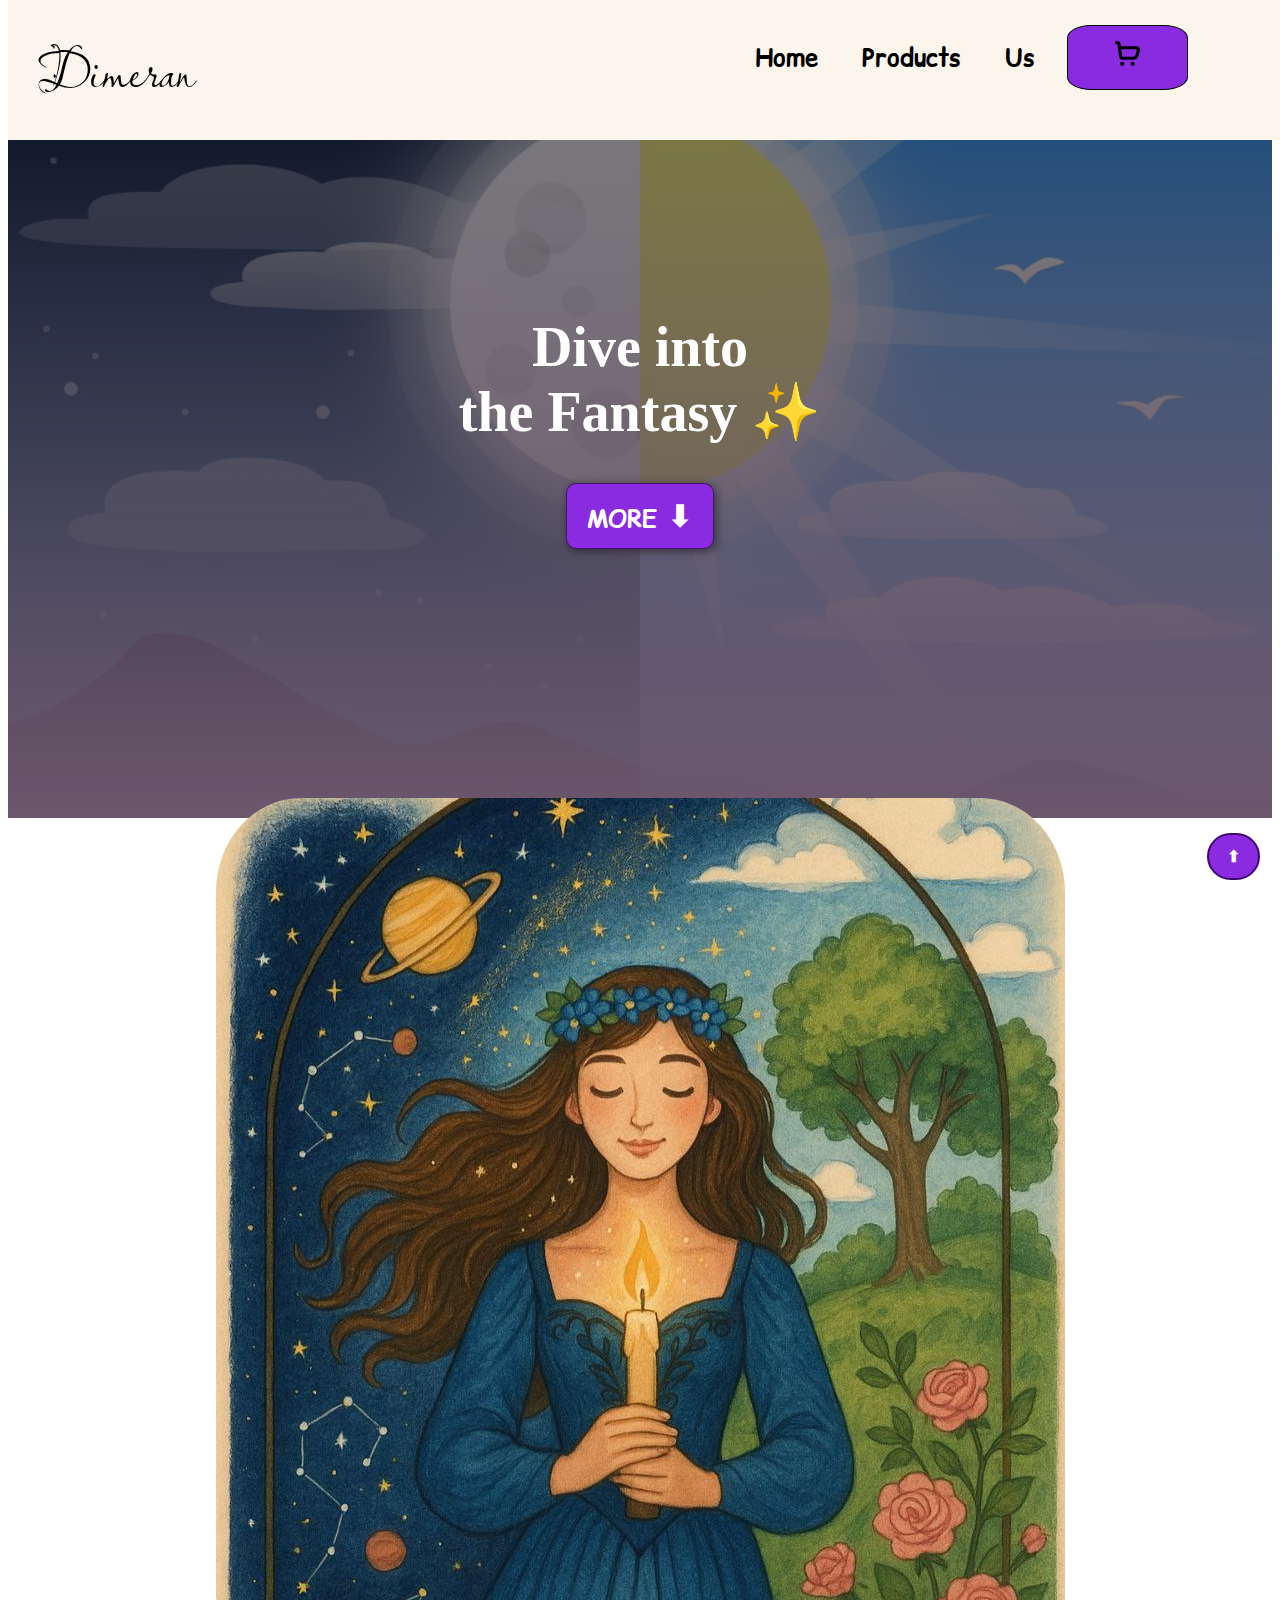
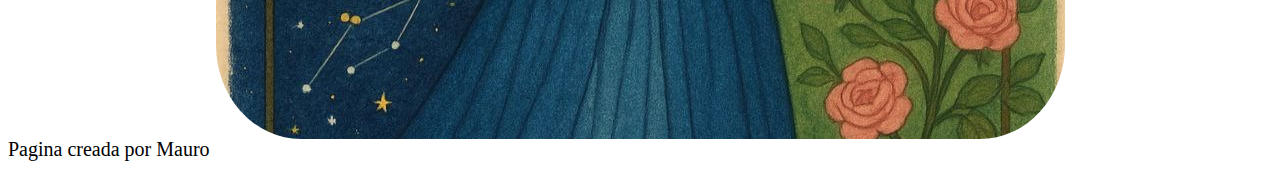
<file: index.html>
<!DOCTYPE html>
<html lang="en">
<head>
  <title>Dimeran-Home</title>
  <link rel="preconnect" href="https://fonts.googleapis.com">
  <link rel="preconnect" href="https://fonts.gstatic.com" crossorigin>
  <link href="https://fonts.googleapis.com/css2?family=Comic+Relief:wght@400;700&family=Lavishly+Yours&display=swap" rel="stylesheet">
  <link href="style.css" rel="stylesheet" >
</head>
<body id="body">
  <header id="header">
    <div class="container">
      <p class="logo">Dimeran</p>
      <nav>
        <ul class="menu">
          <li><a href="index.html">Home</a></li>
          <li><a href="Pages/products.html">Products</a></li>
          <li><a href="Pages/us.html">Us</a></li>
          <li class="cart">
            <a href="#">
              <img id="imghero" src="media/carrito-de-compras.svg" style="width: 25px;" alt="cart">
            </a>
          </li>
        </ul>
      </nav>
    </div>
  </header>

  <section id="hero" class="hero">
    <h1>Dive into <br> the Fantasy ✨</h1>
    <a href="#woman"><button id="buttmore">MORE <span>⬇</button></a>
  </section>
  
  <section id="woman">
    <img src="media/photo_2025-06-15_19-57-45.jpg" alt="woman" style="border-radius: 10%;">
  </section>
  <section class="up">
    <a href="#body" class="up"><button class="buttup">⬆</button></a>
  </section>
</body>
<footer  ><p>Pagina creada por Mauro
</p></footer>
</html>
</file>
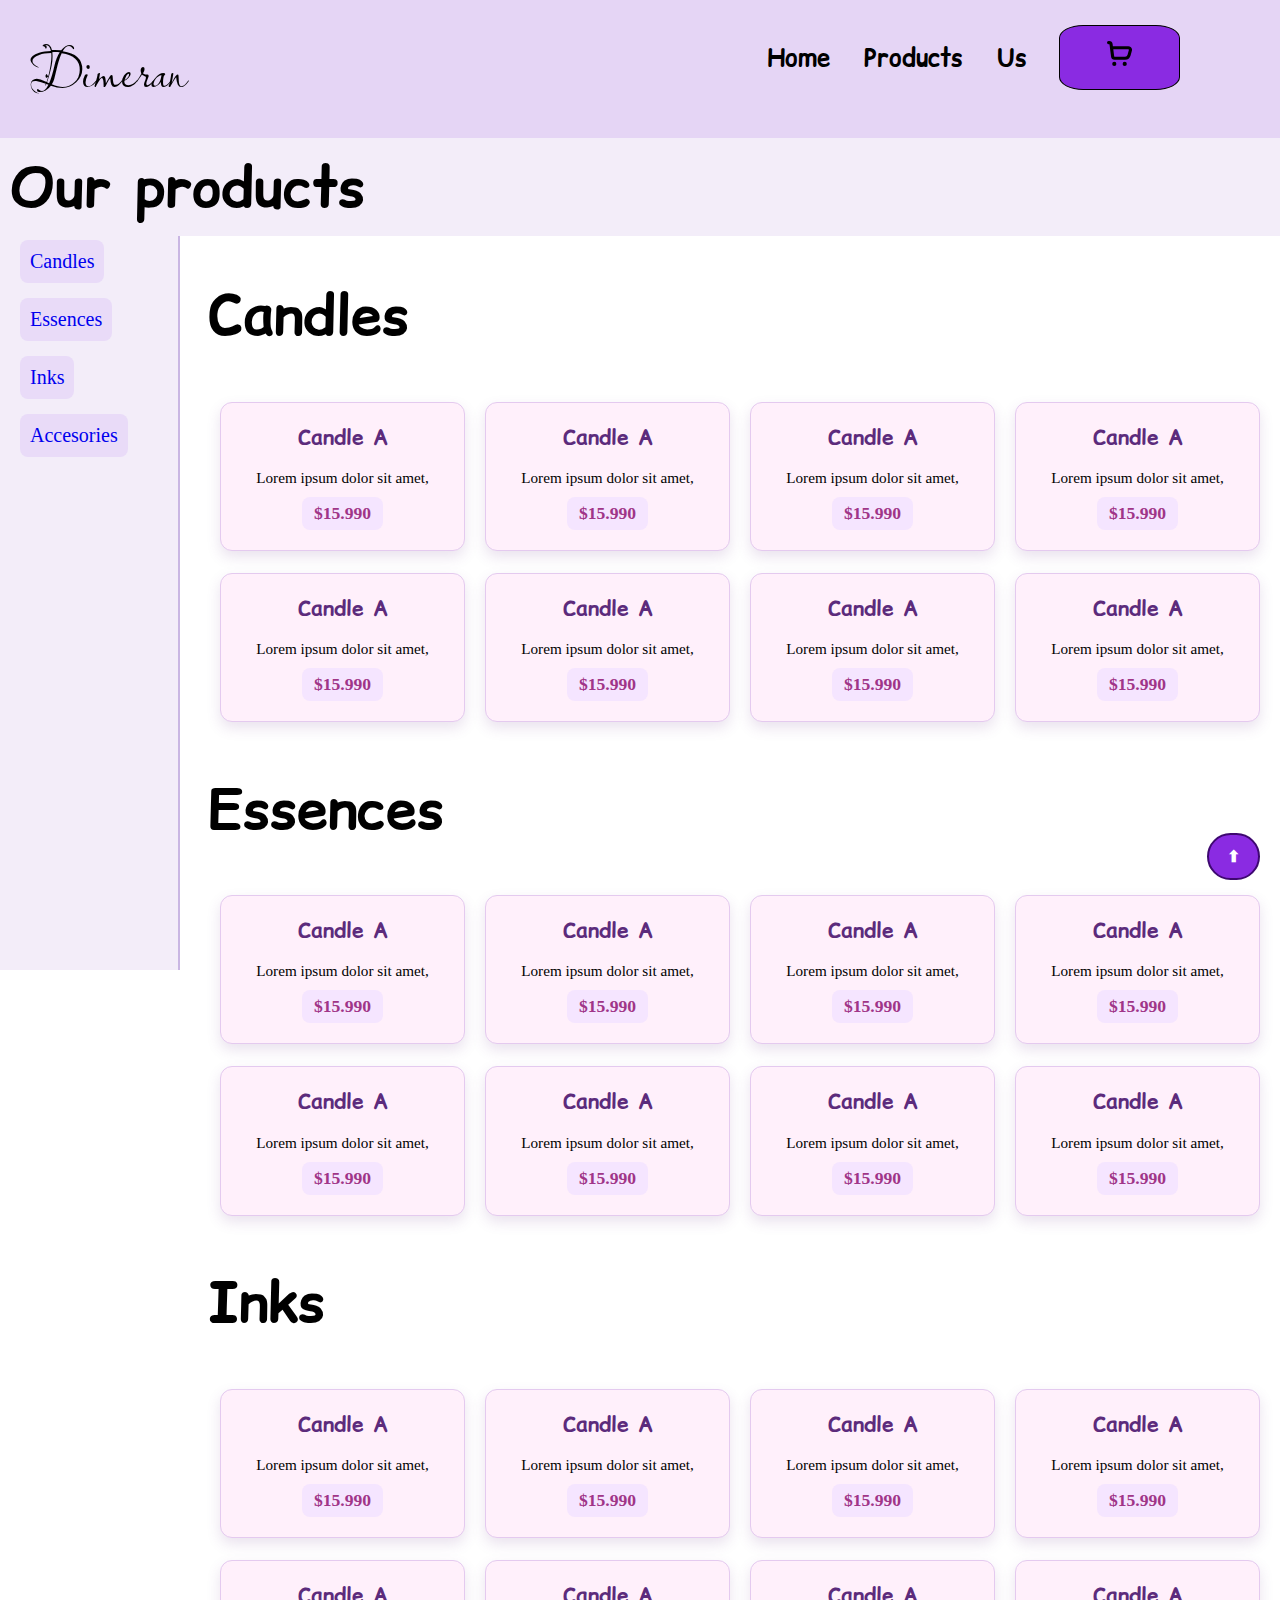
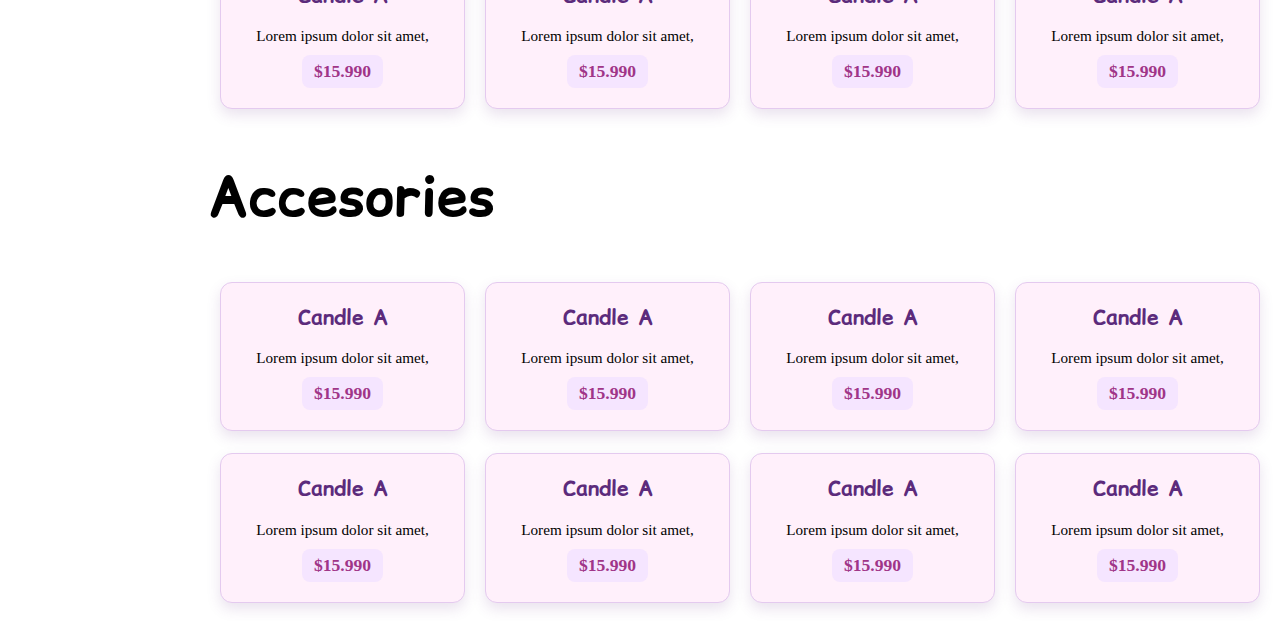
<file: Pages/products.html>
<!DOCTYPE html>
<html lang="en">
  <head>
    <title>Dimeran-Products</title>
    <link rel="preconnect" href="https://fonts.googleapis.com">
    <link rel="preconnect" href="https://fonts.gstatic.com" crossorigin>
    <link href="https://fonts.googleapis.com/css2?family=Comic+Relief:wght@400;700&family=Lavishly+Yours&display=swap" rel="stylesheet">
    <link href="prod-style.css" rel="stylesheet" >
  </head>
  <section id="arriba">.</section>
  <body id="body">
    <header>
      <div class="container">
        <p class="logo">Dimeran</p>
        <nav>
          <ul class="menu">
            <li><a href="../index.html">Home</a></li>
            <li><a href="#">Products</a></li>
            <li><a href="us.html">Us</a></li>
            <li class="cart">
              <a href="#">
              <img id="imghero" src="media/carrito-de-compras.svg" style="width: 25px;" alt="cart"></a></li></ul>
        </nav>
      </div>
    </header>
    <div > 
        <h1 id="our-prod">Our products</h1>
    </div>
    <div >
      <nav>
          <ul class="index">
            <li><a href="#productA">Candles</li></a>
            <li><a href="#productB">Essences</li></a>
            <li><a href="#productC">Inks</li></a>
            <li><a href="#productD">Accesories</li></a>
          </ul>
      </nav>   
    </div>

  <main class="Products">  
    <div id="productA">
      <div><h1 class="product-type">Candles</h1></div>
      <div class="group-a">
        <div class="div3"> 
          <section class="Product-card">
            <h2>Candle A</h2>
            <p>Lorem ipsum dolor sit amet,</p>
            <span class="price">$15.990</span>
          </section>
        </div>
        <div class="div4"> 
          <section class="Product-card">
            <h2>Candle A</h2>
            <p>Lorem ipsum dolor sit amet,</p>
            <span class="price">$15.990</span>
          </section>
        </div>
        <div class="div5"> 
          <section class="Product-card">
            <h2>Candle A</h2>
            <p>Lorem ipsum dolor sit amet,</p>
            <span class="price">$15.990</span>
          </section>
        </div>
        <div class="div6">
          <section class="Product-card">
            <h2>Candle A</h2>
            <p>Lorem ipsum dolor sit amet,</p>
            <span class="price">$15.990</span>
          </section>
        </div>
      </div>
      <div class="group-b">
        <div class="div7"> 
          <section class="Product-card">
            <h2>Candle A</h2>
            <p>Lorem ipsum dolor sit amet,</p>
            <span class="price">$15.990</span>
          </section>
        </div>
        <div class="div8"> 
          <section class="Product-card">
            <h2>Candle A</h2>
            <p>Lorem ipsum dolor sit amet,</p>
            <span class="price">$15.990</span>
          </section>
        </div>
        <div class="div9"> 
          <section class="Product-card">
            <h2>Candle A</h2>
            <p>Lorem ipsum dolor sit amet,</p>
            <span class="price">$15.990</span>
          </section>
        </div>
        <div class="div10"> 
          <section class="Product-card">
            <h2>Candle A</h2>
            <p>Lorem ipsum dolor sit amet,</p>
            <span class="price">$15.990</span>
            </section>
        </div>
      </div>
    </div>
    <div id="productB">
      <div><h1 class="product-type">Essences</h1></div>
      <div class="group-a">
        <div class="div3"> 
          <section class="Product-card">
            <h2>Candle A</h2>
            <p>Lorem ipsum dolor sit amet,</p>
            <span class="price">$15.990</span>
          </section>
        </div>
        <div class="div4"> 
          <section class="Product-card">
            <h2>Candle A</h2>
            <p>Lorem ipsum dolor sit amet,</p>
            <span class="price">$15.990</span>
          </section>
        </div>
        <div class="div5"> 
          <section class="Product-card">
            <h2>Candle A</h2>
            <p>Lorem ipsum dolor sit amet,</p>
            <span class="price">$15.990</span>
          </section>
        </div>
        <div class="div6">
          <section class="Product-card">
            <h2>Candle A</h2>
            <p>Lorem ipsum dolor sit amet,</p>
            <span class="price">$15.990</span>
          </section>
        </div>
      </div>
      <div class="group-b">
        <div class="div7"> 
          <section class="Product-card">
            <h2>Candle A</h2>
            <p>Lorem ipsum dolor sit amet,</p>
            <span class="price">$15.990</span>
          </section>
        </div>
        <div class="div8"> 
          <section class="Product-card">
            <h2>Candle A</h2>
            <p>Lorem ipsum dolor sit amet,</p>
            <span class="price">$15.990</span>
          </section>
        </div>
        <div class="div9"> 
          <section class="Product-card">
            <h2>Candle A</h2>
            <p>Lorem ipsum dolor sit amet,</p>
            <span class="price">$15.990</span>
          </section>
        </div>
        <div class="div10"> 
          <section class="Product-card">
            <h2>Candle A</h2>
            <p>Lorem ipsum dolor sit amet,</p>
            <span class="price">$15.990</span>
            </section>
        </div>
      </div>
    </div>
    <div id="productC">
      <div><h1 class="product-type">Inks</h1></div>
      <div class="group-a">
        <div class="div3"> 
          <section class="Product-card">
            <h2>Candle A</h2>
            <p>Lorem ipsum dolor sit amet,</p>
            <span class="price">$15.990</span>
          </section>
        </div>
        <div class="div4"> 
          <section class="Product-card">
            <h2>Candle A</h2>
            <p>Lorem ipsum dolor sit amet,</p>
            <span class="price">$15.990</span>
          </section>
        </div>
        <div class="div5"> 
          <section class="Product-card">
            <h2>Candle A</h2>
            <p>Lorem ipsum dolor sit amet,</p>
            <span class="price">$15.990</span>
          </section>
        </div>
        <div class="div6">
          <section class="Product-card">
            <h2>Candle A</h2>
            <p>Lorem ipsum dolor sit amet,</p>
            <span class="price">$15.990</span>
          </section>
        </div>
      </div>
      <div class="group-b">
        <div class="div7"> 
          <section class="Product-card">
            <h2>Candle A</h2>
            <p>Lorem ipsum dolor sit amet,</p>
            <span class="price">$15.990</span>
          </section>
        </div>
        <div class="div8"> 
          <section class="Product-card">
            <h2>Candle A</h2>
            <p>Lorem ipsum dolor sit amet,</p>
            <span class="price">$15.990</span>
          </section>
        </div>
        <div class="div9"> 
          <section class="Product-card">
            <h2>Candle A</h2>
            <p>Lorem ipsum dolor sit amet,</p>
            <span class="price">$15.990</span>
          </section>
        </div>
        <div class="div10"> 
          <section class="Product-card">
            <h2>Candle A</h2>
            <p>Lorem ipsum dolor sit amet,</p>
            <span class="price">$15.990</span>
            </section>
        </div>
      </div>
    </div>
    <div id="productD">
      <div><h1 class="product-type">Accesories</h1></div>
      <div class="group-a">
        <div class="div3"> 
          <section class="Product-card">
            <h2>Candle A</h2>
            <p>Lorem ipsum dolor sit amet,</p>
            <span class="price">$15.990</span>
          </section>
        </div>
        <div class="div4"> 
          <section class="Product-card">
            <h2>Candle A</h2>
            <p>Lorem ipsum dolor sit amet,</p>
            <span class="price">$15.990</span>
          </section>
        </div>
        <div class="div5"> 
          <section class="Product-card">
            <h2>Candle A</h2>
            <p>Lorem ipsum dolor sit amet,</p>
            <span class="price">$15.990</span>
          </section>
        </div>
        <div class="div6">
          <section class="Product-card">
            <h2>Candle A</h2>
            <p>Lorem ipsum dolor sit amet,</p>
            <span class="price">$15.990</span>
          </section>
        </div>
      </div>
      <div class="group-b">
        <div class="div7"> 
          <section class="Product-card">
            <h2>Candle A</h2>
            <p>Lorem ipsum dolor sit amet,</p>
            <span class="price">$15.990</span>
          </section>
        </div>
        <div class="div8"> 
          <section class="Product-card">
            <h2>Candle A</h2>
            <p>Lorem ipsum dolor sit amet,</p>
            <span class="price">$15.990</span>
          </section>
        </div>
        <div class="div9"> 
          <section class="Product-card">
            <h2>Candle A</h2>
            <p>Lorem ipsum dolor sit amet,</p>
            <span class="price">$15.990</span>
          </section>
        </div>
        <div class="div10"> 
          <section class="Product-card">
            <h2>Candle A</h2>
            <p>Lorem ipsum dolor sit amet,</p>
            <span class="price">$15.990</span>
            </section>
        </div>
      </div>
    </div>
          <section class="up">
      <a href="#arriba" class="up"><button class="buttup">⬆</button></a>
    </section>
  </main>
  </body>
</html>
</file>
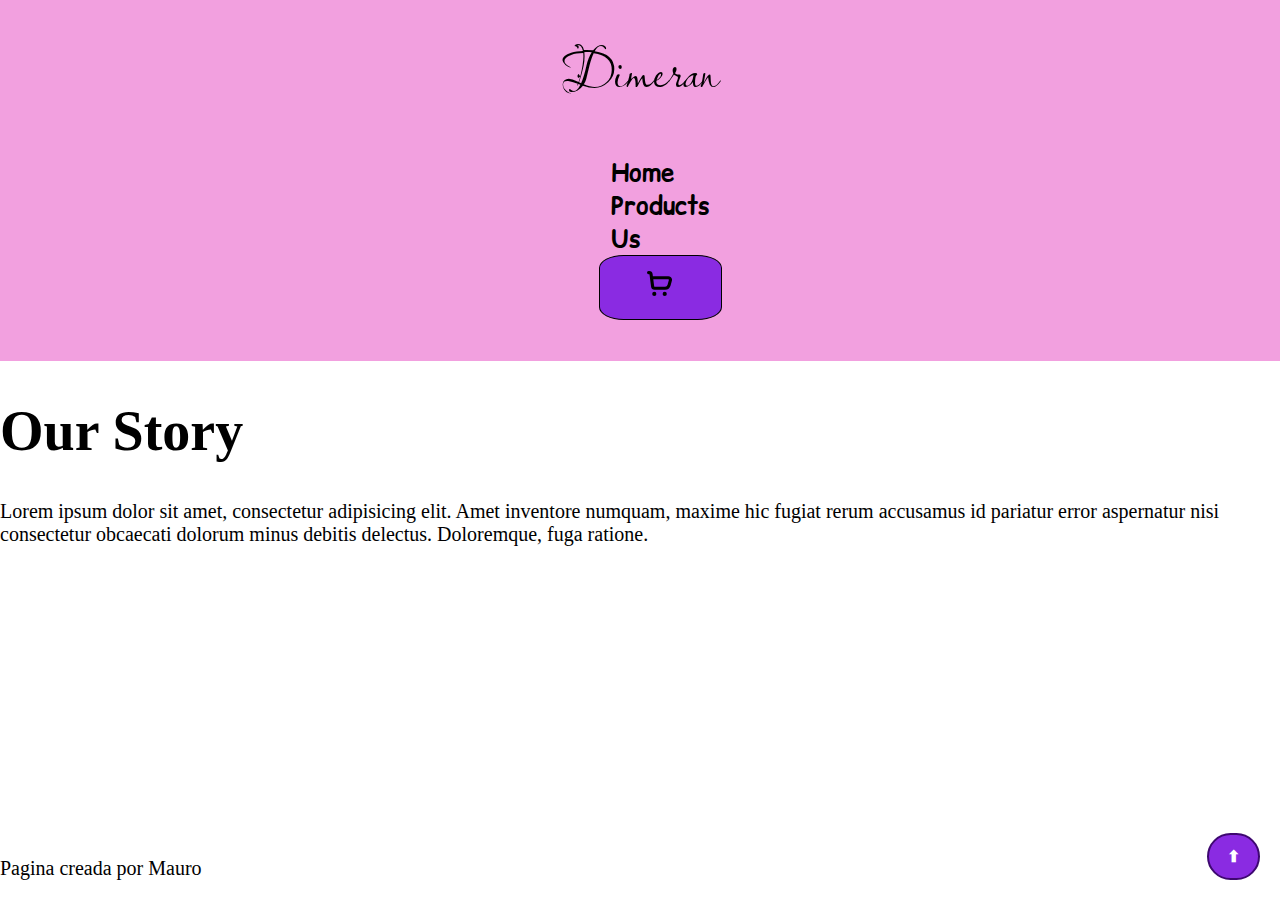
<file: Pages/us.html>
<!DOCTYPE html>
<html lang="en">
<head>
  <title>Dimeran-Us</title>
  <link rel="preconnect" href="https://fonts.googleapis.com">
  <link rel="preconnect" href="https://fonts.gstatic.com" crossorigin>
  <link href="https://fonts.googleapis.com/css2?family=Comic+Relief:wght@400;700&family=Lavishly+Yours&display=swap" rel="stylesheet">
  <link href="us-style.css" rel="stylesheet" >
</head>
<main>
<body id="body">
  <header id="header">
    <div class="container">
      <p class="logo">Dimeran</p>
      <nav>
        <ul class="menu">
          <li><a href="../index.html">Home</a></li>
          <li><a href="products.html">Products</a></li>
          <li><a href="#">Us</a></li>
          <li class="cart">
            <a href="#">
              <img id="imghero" src="media/carrito-de-compras.svg" style="width: 25px;" alt="cart">
            </a>
          </li>
        </ul>
      </nav>
    </div>
  </header>
  <div class="text-us">
    <h1>Our Story</h1>
    <p>Lorem ipsum dolor sit amet, consectetur adipisicing elit. Amet inventore numquam, maxime hic fugiat rerum accusamus id pariatur error aspernatur nisi consectetur obcaecati dolorum minus debitis delectus. Doloremque, fuga ratione.</p>
  </div>
   <section class="up">
    <a href="#body" class="up"><button class="buttup">⬆</button></a>
  </section>
</body>
</main>
  <footer ><p>Pagina creada por Mauro</p></footer>
</html>
</file>
<file: style.css>
*{
    box-sizing: border-box;
}
html{
    scroll-behavior: smooth;
}
h1{font-size: 3.5em;}
h2{font-size: 2.7em;}
h3{font-size: 2em;}
p{font-size: 1.25em;}
ul{list-style: none;}
li{font-size: 1.25em;}
a {text-decoration: none;}

header{
    top: 0;
}
.logo{
    
  font-family: "Lavishly Yours", cursive;
  font-weight: 400;
  font-style: normal;
  font-size: 3.5em;
  margin: 0;
  padding: 25px 30px;
}
header .container{
    display: flex;
    flex-direction: column;
    align-items: center;
    background-color: rgb(252, 245, 235);
}
header nav{
    display: flex;
    flex-direction: column;
    align-items: center;
    padding-bottom: 25px;
}
header a{
    font-size: 1.2em;
    padding: 5px 12px;
    text-decoration: none;
    font-weight: bold;
    color: black;
    font-family: "Comic Relief", system-ui;
    font-weight: bold;
}
header a:hover{
    color: blueviolet;
}
.cart{
    padding: 10px 35px;
    align-items: center;
    display: flex;
    border-width: 1px;
    border-color: rgb(0, 0, 0);
    background-color:blueviolet;
    border-style: solid;
    border-radius: 20%;
}
.cart:hover{
    background-color: rgb(159, 113, 202);
}
#buttmore{
    font-size: 1.5em;
    font-family: "Comic Relief", system-ui;
    font-weight: bold;
    padding: 10px 20px;
    border-radius: 10px;
    border: 1px solid rgba(0,0,0,0.5);
    box-shadow: 2px 2px 10px rgba(0,0,0,0.5) ;
    color: white;
    background-color: blueviolet;   
}
#buttmore:hover{
background-color: rgb(159, 113, 202)
}
span{
    font-size: 1.3em;
    font-weight: bold;
}
.hero{
    left: 0;
    right: 0;
    display: flex;
    flex-direction: column;
    align-items: center;
    justify-content: center;
    text-align: center;
    height: 90vh;
    color: rgb(255, 255, 255);
    background-image: 
        linear-gradient(
            0deg,
            rgb(108, 87, 109,1),
            rgba(0,0,0,0.5) ),
        url(media/fondohero.jpg);
    background-repeat: no-repeat;
    background-size: cover;
    background-position: center center;
}
#woman{
    display: flex;
    flex-direction: column;
    align-items: center;
    justify-content: center;
    text-align: center;
    height: 100vh;
}

@media (min-width:720px){
    header{
        position: fixed;
        width: 100%;
    }
    header .container{
        flex-direction: row;
        justify-content: space-between;
    }
   .menu {
        display: flex;
        list-style: none;
        padding: 0;
        margin: 0;
        gap: 20px; /* Espacio entre elementos */
        align-items: center;
        }

    .menu li {
        display: flex;
        align-items: center;
        }
    .cart{
        margin-right: 100px;
    }
    .precio{
        position: fixed;
        align-items: flex-start;
    }
}
.buttup {
  position: fixed;
  bottom: 20px;
  right: 20px;
  background-color: blueviolet;
  color: white;
  padding: 12px 18px;
  border-radius: 50px;
  border: 2px;
  border-color: rgb(62, 8, 112);
  border-style: solid;
  text-decoration: none;
  font-weight: bold;
  font-size: 1rem;
  z-index: 1000;
}

.buttup:hover {
  background-color: #42185a;
}
</file>
<file: Pages/prod-style.css>
*{
    box-sizing: border-box;
}
html{
    scroll-behavior: smooth;
}
h1{font-size: 3.5em;}
h2{font-size: 2.7em;}
h3{font-size: 2em;}
p{font-size: 1.25em;}
ul{list-style: none;}
li{font-size: 1.25em;}
a {text-decoration: none;}

/* Para guiar el boton arriba*/
#arriba{
  background-color: #e5d5f5;
  color:#e5d5f5;
  position: relative;
  top: 0%;
}
header{
    top: 0; 
}
h1{
     font-family: "Comic Relief", system-ui;
    font-weight: bold;
    justify-content: flex-start;
}
h2{
     font-family: "Comic Relief", system-ui;
    font-weight: bold;
    justify-content: flex-start;
}

header{
  z-index: 999;
}
.logo{
    
  font-family: "Lavishly Yours", cursive;
  font-weight: 400;
  font-style: normal;
  font-size: 3.5em;
  margin: 0;
  padding: 25px 30px;
}
header .container{
  
    display: flex;
    flex-direction: column;
    align-items: center;
    background-color: #e5d5f5
}
header nav{
    display: flex;
    flex-direction: column;
    align-items: center;
    padding-bottom: 25px;
}
header a{
    font-size: 1.2em;
    padding: 5px 12px;
    text-decoration: none;
    font-weight: bold;
    color: black;
    font-family: "Comic Relief", system-ui;
    font-weight: bold;
}
header a:hover{
    color: blueviolet;
}
.cart{
  margin-left: 10px;
    padding: 10px 35px;
    align-items: center;
    display: flex;
    border-width: 1px;
    border-color: rgb(0, 0, 0);
    background-color:blueviolet;
    border-style: solid;
    border-radius: 20%;
}
.cart:hover{
    background-color: rgb(159, 113, 202);
    border-style: dotted;
    border-width: 2px;
    border-color: blue;
}
.buttup {
  position: fixed;
  bottom: 20px;
  right: 20px;
  background-color: blueviolet;
  color: white;
  padding: 12px 18px;
  border-radius: 50px;
  border: 2px;
  border-color: rgb(62, 8, 112);
  border-style: solid;
  text-decoration: none;
  font-weight: bold;
  font-size: 1rem;
  z-index: 1000;
}

.buttup:hover {
  background-color: #42185a;
}

.index {
  display: flex;
  list-style: none;
  padding: 0;
  margin: 0;
  gap: 15px; /* Espacio entre elementos, opcional */
}
.index li {
  /* Estilos opcionales para los ítems */
  background-color: #f3edf9;
  padding: 10px 15px;
  border-radius: 5px;
  
}
.index li:hover{
  background-color: #aa7ac6;
}
.Product-card {
  background-color: #fff0fb;
  border: 1px solid #e4caef;
  border-radius: 12px;
  padding: 20px;
  box-shadow: 0 6px 14px rgba(113, 60, 140, 0.15);
  transition: transform 0.3s;
}

.Product-card:hover {
  transform: translateY(-5px);
}

.Product-card h2 {
  margin-top: 0;
  color: #5c2b7c;
  font-size: 1.3rem;
}

.Product-card p {
  font-size: 0.95rem;
  margin: 10px 0;
}

div section{
  margin: 10px;
}
.index{
  display: flex;
  flex-direction: row;
  align-items: center;
  margin: 0;
  padding: 0;
}

.price {
  display: inline-block;
 
  font-weight: bold;
  color: #a03588;
  font-size: 1.1rem;
  background-color: #f5e5ff;
  padding: 6px 12px;
  border-radius: 8px;
}

.candles{
  position: relative;
  left: 10;
  margin: 10px 0px 30px 150px
}

.group-a {
  margin: 2px;
  display: grid;
  grid-template-columns: repeat(auto-fit, minmax(200px, 1fr));
  flex-direction: row;
  align-items: center;
  justify-content: center;
  text-align: center;
}
.group-b {
  margin: 2px;
  display: grid;
  grid-template-columns: repeat(auto-fit, minmax(200px, 1fr));
  flex-direction: row;
  align-items: center;
  justify-content: center;
  text-align: center;
}
@media (min-width:600px){
  header{
    left: 0;
      position: fixed;
      width: 100%;
      z-index: 999;

  }
  header .container{
      flex-direction: row;
      justify-content: space-between;
  }
  .menu {
      display: flex;
      list-style: none;
      padding: 0;
      margin: 0;
      gap: 10px; /* Espacio entre elementos */
      align-items: center;
      }
  .menu li {
      display: flex;
      align-items: center;
      }
  .cart{
      margin-right: 100px;
  }
#our-prod {
  width: 100%;
  position: fixed;
  top: 100px; /* Ajusta según la altura de tu menú */
  left: 0px;
  background-color: #f3edf9; /* o el color que prefieras */
  padding: 10px;
  z-index: 1000; /* Muy por encima de los demás elementos */
}
.index {
  align-items: flex-start;
  position: fixed;
  flex-direction: column;
  top: 220px;         /* ajusta según la altura de tu header */
  left: 0;
  width: 180px;       /* ancho del menú */
  gap: 15px;
  background-color: #f3edf9; /* o el color que prefieras */
  padding: 20px;
  z-index: 900;
  border-right: 2px solid #c9b6e3;
  height: calc(100% - 150px); /* para que llegue hasta abajo */
  overflow-y: auto;
}

.index li {
  background-color: #e9dbf8;
  padding: 10px;
  border-radius: 8px;
}

.index li:hover {
  background-color: #aa7ac6;
}
.Products {
  margin-top: 250px;
  margin-left: 200px; /* debe ser igual o mayor que el width del menú lateral */
  }
  
  /* Para que al scrollear no tope la parte superiro*/
  #productA{
    scroll-margin-top: 1140px
  }
   #productB{
    scroll-margin-top: 250px
  }
   #productC{
    scroll-margin-top: 250px
  }
   #productD{
    scroll-margin-top: 20px
  }
}
</file>
<file: Pages/us-style.css>
*{
    box-sizing: border-box;
}
html{
    scroll-behavior: smooth;
}

/* Ajustar footer hacia el fondo */
 html, body {
  height: 100%;
  margin: 0;
  display: flex;
  flex-direction: column;
}
main {
  flex: 1;
}

h1{font-size: 3.5em;}
h2{font-size: 2.7em;}
h3{font-size: 2em;}
p{font-size: 1.25em;}
ul{list-style: none;}
li{font-size: 1.25em;}
a {text-decoration: none;}

header{
    top: 0;
}
.logo{
    
  font-family: "Lavishly Yours", cursive;
  font-weight: 400;
  font-style: normal;
  font-size: 3.5em;
  margin: 0;
  padding: 25px 30px;
}
header .container{
    display: flex;
    flex-direction: column;
    align-items: center;
    background-color: rgb(242, 160, 223);
}
header nav{
    display: flex;
    flex-direction: column;
    align-items: center;
    padding-bottom: 25px;
}
header a{
    font-size: 1.2em;
    padding: 5px 12px;
    text-decoration: none;
    font-weight: bold;
    color: black;
    font-family: "Comic Relief", system-ui;
    font-weight: bold;
}
header a:hover{
    color: blueviolet;
}
.cart{
    padding: 10px 35px;
    align-items: center;
    display: flex;
    border-width: 1px;
    border-color: rgb(0, 0, 0);
    background-color:blueviolet;
    border-style: solid;
    border-radius: 20%;
}
.cart:hover{
    background-color: rgb(159, 113, 202);
}
.buttup {
  position: fixed;
  bottom: 20px;
  right: 20px;
  background-color: blueviolet;
  color: white;
  padding: 12px 18px;
  border-radius: 50px;
  border: 2px;
  border-color: rgb(62, 8, 112);
  border-style: solid;
  text-decoration: none;
  font-weight: bold;
  font-size: 1rem;
  z-index: 1000;
}

.buttup:hover {
  background-color: #42185a;
}
</file>
